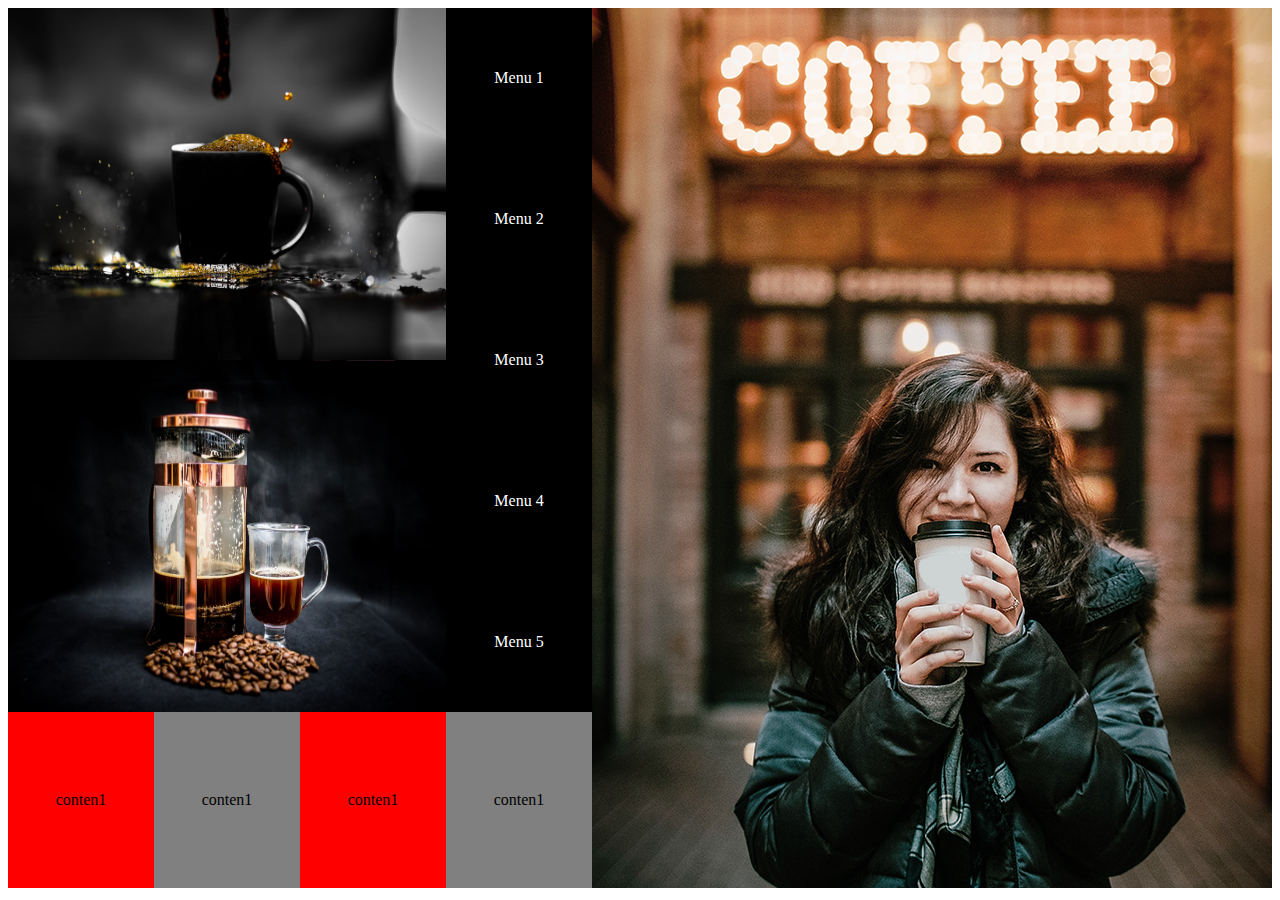
<file: Lession2/bai6/index.html>
<!DOCTYPE html>
<html lang="en">
<head>
	<meta charset="UTF-8">
	<meta name="viewport" content="width=device-width, initial-scale=1.0">
	<title>Document</title>
	<link rel="stylesheet" type="text/css" href="css/style.css">
</head>
<body>
	<div class="container">
		<!-- cột trái -->
		<div class="col-left">
			<!-- hàng trên -->
			<div class="row-above">
				<!-- cột trái 2-->
				<div class="col2-left">
					<!-- ảnh trên -->
					<img class="img" src="img/1.jpg">					
					<!-- ảnh dưới -->					
					<img class="img" src="img/2.jpg">
				</div>
				<!-- cột phải 2 -->
				<div class="col2-right">
					<div class="menu">Menu 1</div>			
					<div class="menu">Menu 2</div>			
					<div class="menu">Menu 3</div>			
					<div class="menu">Menu 4</div>			
					<div class="menu">Menu 5</div>			
				</div>
			</div>
			<!-- hàng dưới -->
			<div class="row-below">
				<!-- 4 cột -->
				<div class="conten red"> conten1 </div>
				<div class="conten grey"> conten1 </div>		
				<div class="conten red"> conten1 </div>
				<div class="conten grey"> conten1 </div>		
			</div>
		</div>
		<!-- cột phải -->
			<img class="img-right" src="img/joker.jpg">	
	</div>
</body>
</html>
</file>
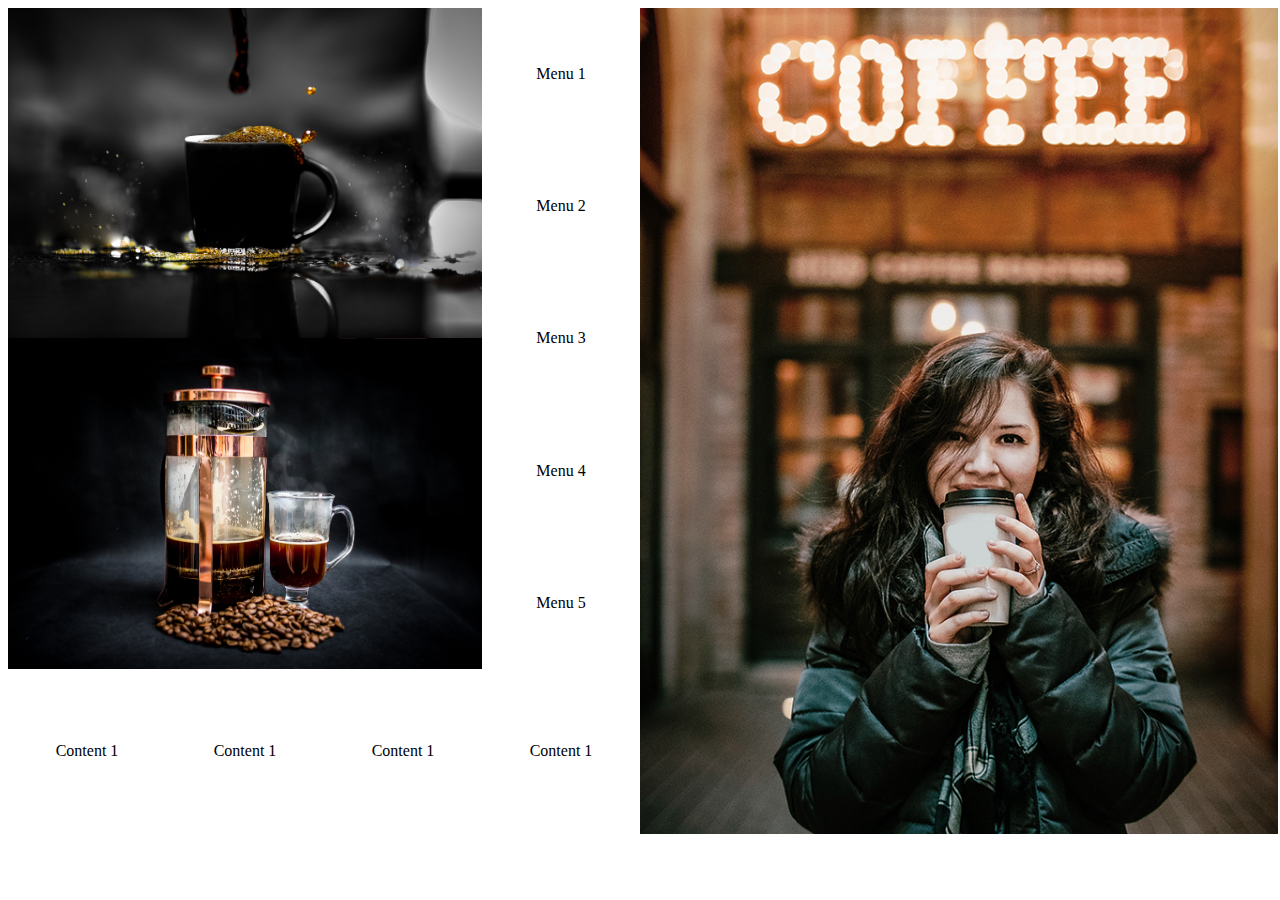
<file: Lession3/btvn/index.html>
<!DOCTYPE html>
<html lang="en">
<head>
    <meta charset="UTF-8">
    <meta name="viewport" content="width=device-width, initial-scale=1.0">
    <title>Document</title>
    <link rel="stylesheet" type="text/css" href="css/style.css">
</head>

<body>
    <!--column trai-->
    <div class="column">
        <!--Hang phia tren-->
        <div class="row1">
            <!--Cot show anh-->
            <div class="column1-1">
                <img src="img/1.jpg" alt="A cup of coffee" class="img img1">
                <img src="img/2.jpg" alt="A bottle and a cup of coffee and coffee beans" class="img img2">
            </div>
            <!--Cot menu-->
            <div class="column1-2">
                <div class="menu">Menu 1</div>
                <div class="menu">Menu 2</div>
                <div class="menu">Menu 3</div>
                <div class="menu">Menu 4</div>
                <div class="menu">Menu 5</div>
            </div>
        </div>
        <!--Hang phia duoi-->
        <div class="row2">
            <div class="content">Content 1</div>
            <div class="content">Content 1</div>
            <div class="content">Content 1</div>
            <div class="content">Content 1</div>
        </div>
    </div>
    <!--column phai-->
    <div class="column">
        <img src="img/joker.jpg" alt="Girl drink coffee" class="img img3">
    </div>
</body>
</html>
</file>
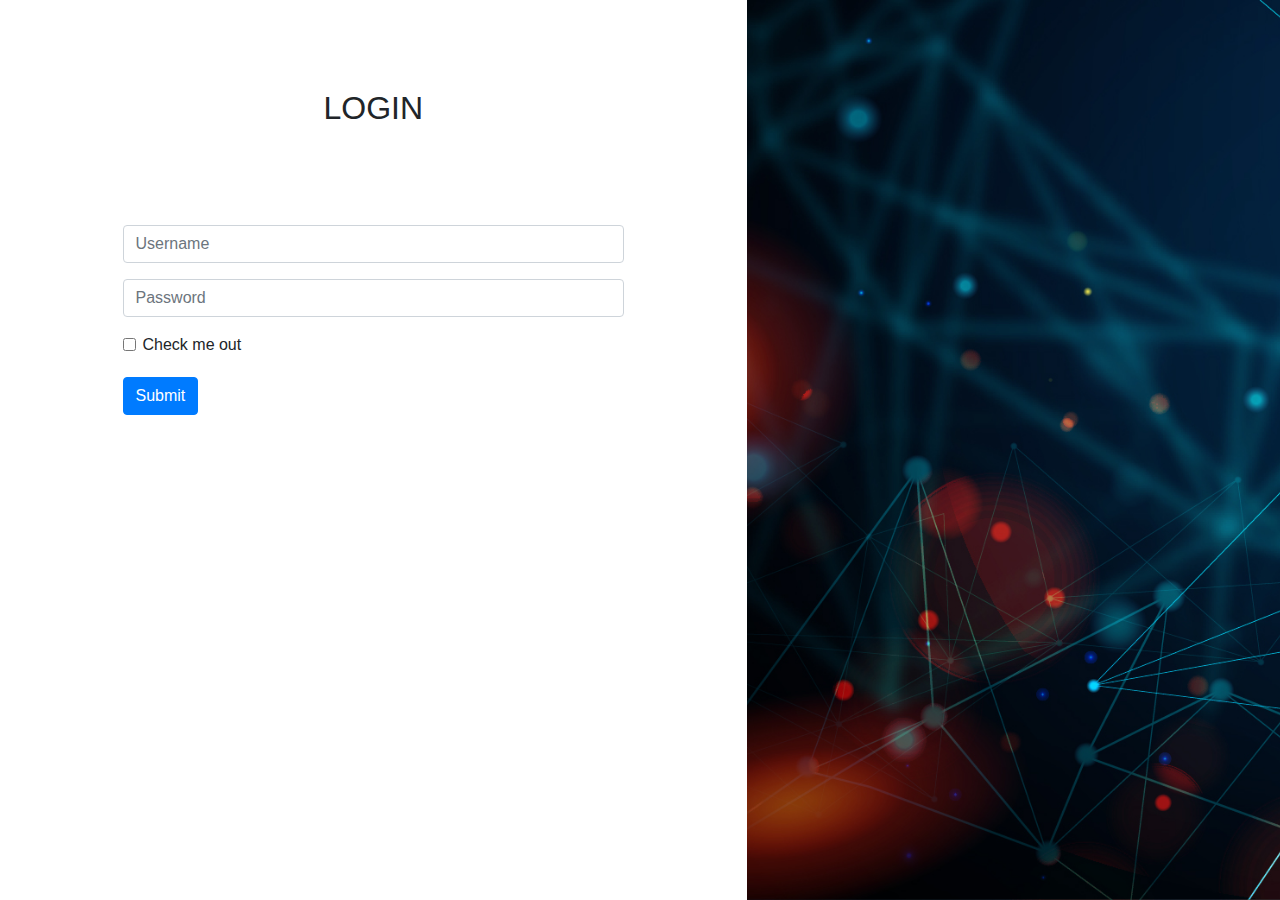
<file: Lession4/btvn/index.html>
﻿<!DOCTYPE html>
<html lang="en">
<head>
    <meta charset="UTF-8">
    <meta name="viewport" content="width=device-width, initial-scale=1.0">
    <title>Document</title>
    <link rel="stylesheet" type="text/css" href="css/style.css">
    <link rel="stylesheet" type="text/css" href="bootstrap-4.5.3-dist/css/bootstrap.min.css">
</head>
<body>
    <div class="container-fluid">
        <div class="row">
            <!-- Chia page thanh 2 cot ti le 7-5 -->
            <div class="col-sm-12 col-lg-7 left-column">
                <!-- Cot ben trai, ti le 7 -->
                <div class="entire-form">
                    <!-- Container chua toan bo noi dung -->
                    <div class="row1 header">
                        <!-- Header -->
                        <h2>LOGIN</h2>
                    </div>
                    <div class="row2">
                        <!-- Form -->
                        <form class="form">
                            <div class="form-group form-user">
                                <label for="exampleInputUser1" class="username">Username</label>
                                <input type="text" class="form-control" id="exampleInputUser1" aria-describedby="emailHelp" placeholder="Username">
                            </div>
                            <div class="form-group">
                                <label for="exampleInputPassword1" class="password">Password</label>
                                <input type="password" class="form-control" id="exampleInputPassword1" placeholder="Password">
                            </div>
                            <div class="form-check">
                                <input type="checkbox" class="form-check-input" id="exampleCheck1">
                                <label class="form-check-label" for="exampleCheck1">Check me out</label>
                            </div>
                            <button type="submit" class="btn btn-primary submit">Submit</button>
                        </form>
                    </div>
                </div>
            </div>
            <div class="col-sm col-lg-5 background">
                <!-- Cot ben phai, ti le 5, chua anh la background -->
            </div>
        </div>
    </div>
</body>
</html>
</file>
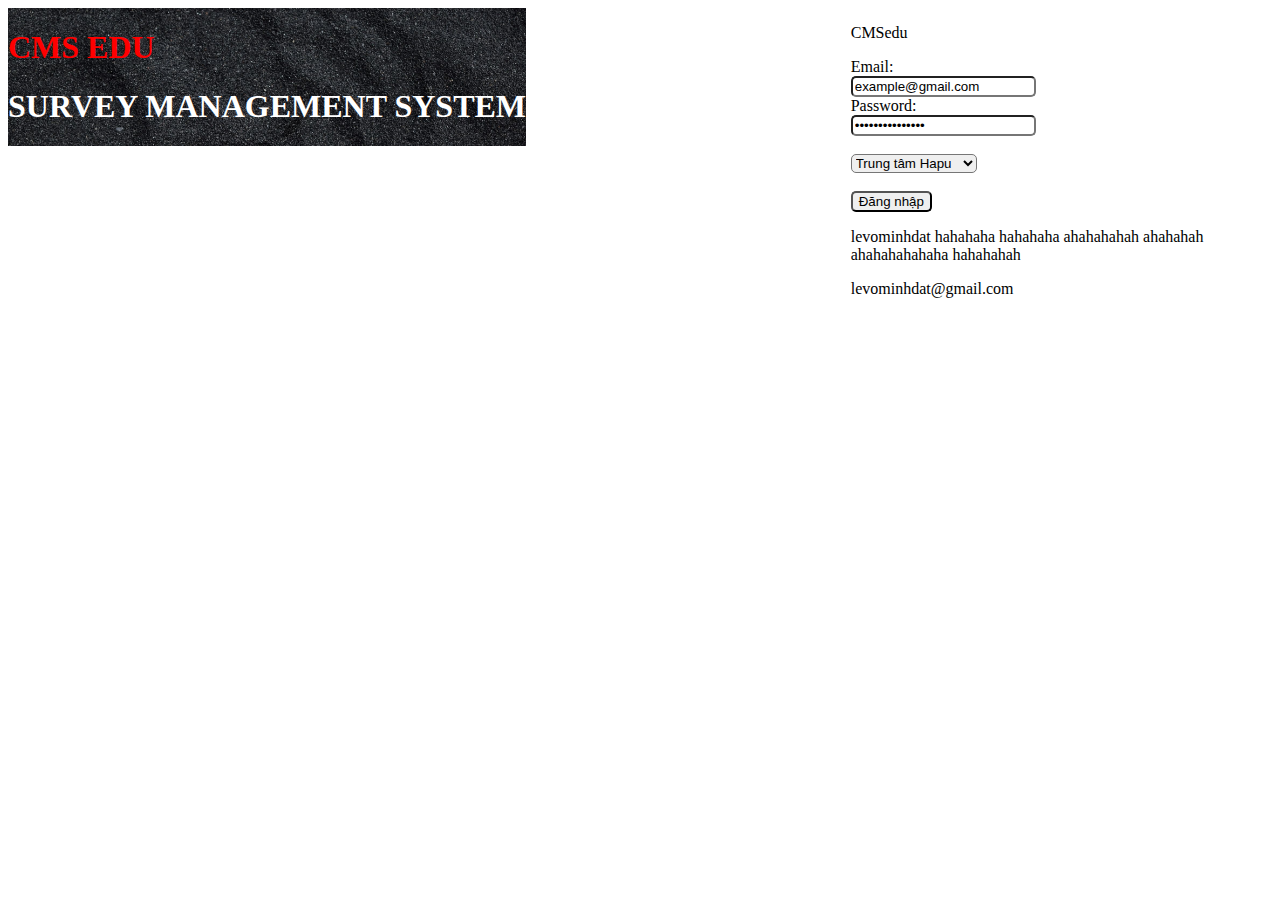
<file: Lession1/cms.html>
<!DOCTYPE html>
<html>
<head>
	<title>Page Title</title>
	<link rel="stylesheet" href="cms.css">
</head>
<body>

<div class="container" id="div-header">
	<h1 class="header" id="header1">cms edu</h1>
	<h1 class="header" id="header2">survey management system</h1>
</div>

<div id="div-form">
	<p id="logo">CMSedu</p>

	<form >
  		<label for="email">Email:</label><br>
  		<input type="text" id="email" name="email" value="example@gmail.com"><br>
  		<label for="password">Password:</label><br>
  		<input type="password" id="password" name="password" value="examplepassword"><br><br>
  		<select name="select" id="select">
    		<option value="hapu">Trung tâm Hapu</option>
    		<option value="hapu1">Trung tâm Hapu1</option>
    		<option value="hapu2">Trung tâm Hapu2</option>
    		<option value="hapu3">Trung tâm Hapu3</option>
  		</select>
  		<br><br>
  		<input type="submit" value="Đăng nhập">
	</form> 
	<p>levominhdat hahahaha hahahaha ahahahahah ahahahah ahahahahahaha hahahahah</p>
	<a>levominhdat@gmail.com</a>
</div>


</body>
</html>
</file>
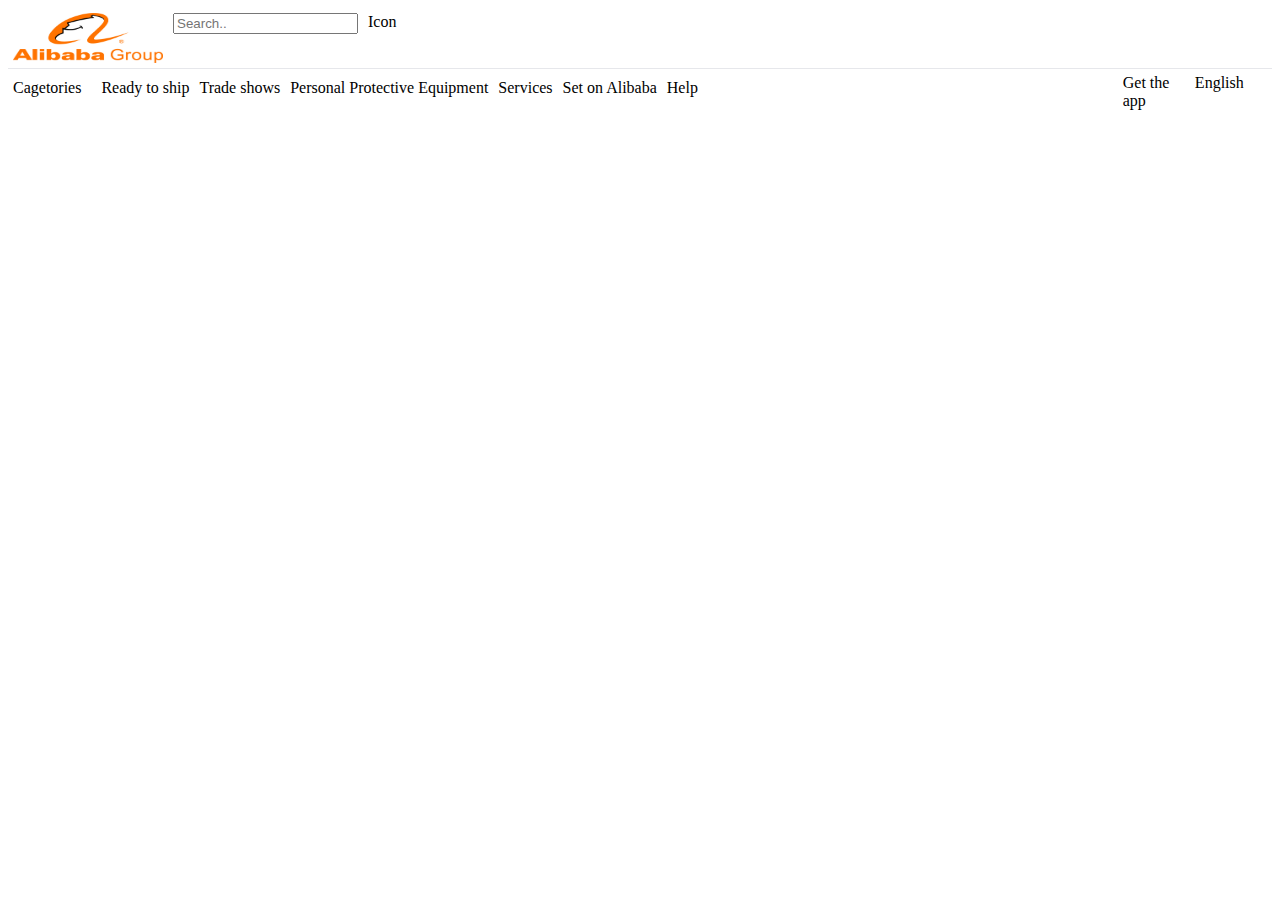
<file: Lession2/flex.html>
<!DOCTYPE html>
<html>
<head>
  <meta charset="utf-8">
	<title>Flex</title>
	<link rel="stylesheet" href="bt/flex.css">
</head>
<body>
  <div class="header">
    <div class="row row1">
      <div class="col col1">
        <img src="a.png" class="aibaba-icon">
      </div>
      <div class="col col2">
        <form action="/action_page.php">
        <input type="text" placeholder="Search.." name="search">
    </form>
      </div>
      <div class="col col3">Icon</div>
    </div>

    <div class="line"></div>

    <div class="row row2">
      <div class="col col1-2">
        <div class="categories row2-1">Cagetories</div>
      </div>

      <div class="col col2-2">
        <div class="icon">Ready to ship</div>
        <div class="icon">Trade shows</div>
        <div class="icon">Personal Protective Equipment</div>
        <div class="icon">Services</div>
        <div class="icon">Set on Alibaba</div>
        <div class="icon">Help</div>
      </div>

      <div class="col col3-2">
        <div class="row">Get the app</div>
        <div class="row">English</div>
      </div>

    </div>
  </div>

  <div>
    
  </div>

</body>
</html>
</file>
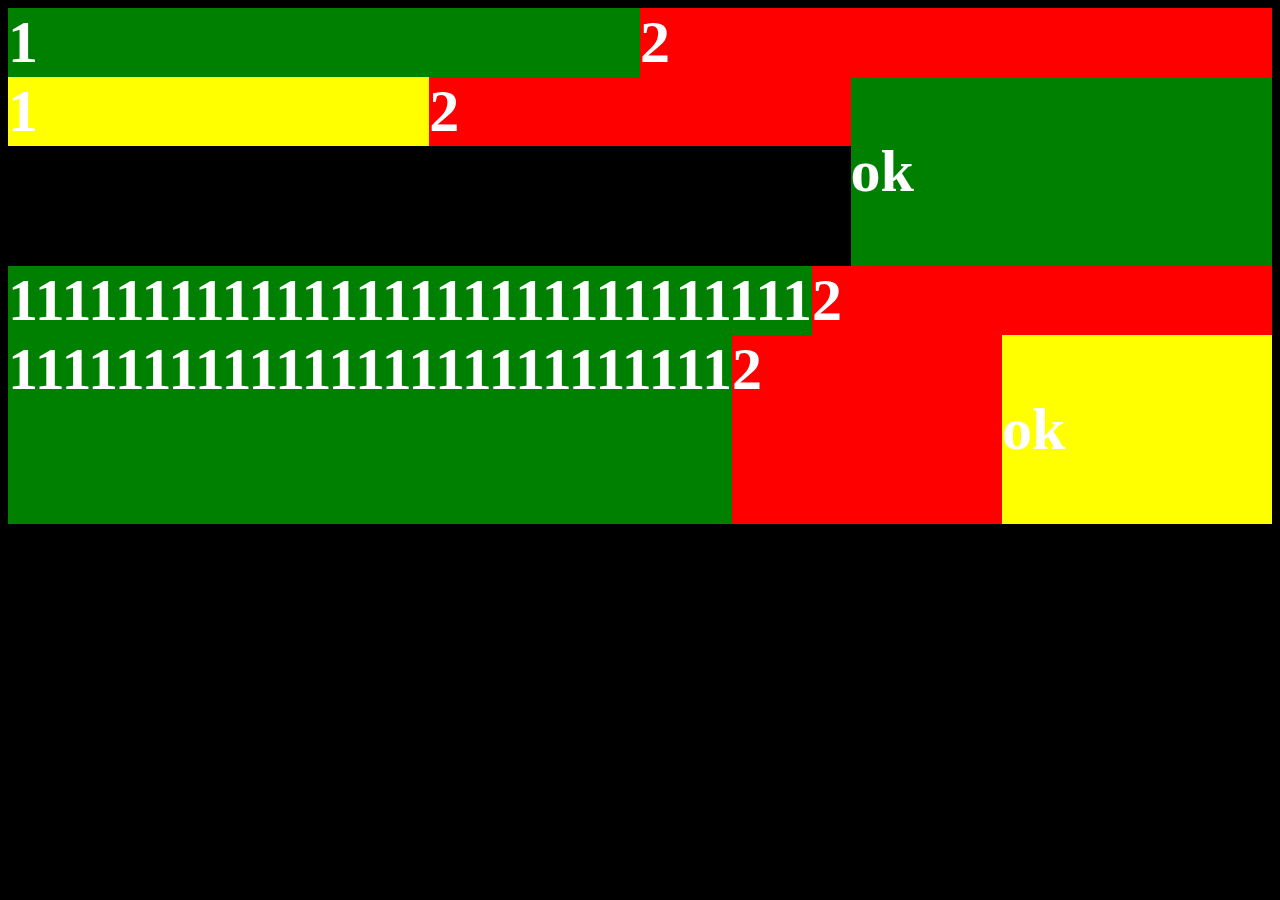
<file: Lession2/float.html>
<!DOCTYPE html>
<html>
<head>
  <meta charset="utf-8">
	<title>Float</title>
	<link rel="stylesheet" href="float.css">
</head>
<body>
  <div class="container">
    <div class="row">
      <div class="col col-50 col-1">
        1
      </div>
      <div class="col col-50 col-2">
        2
      </div>
    </div>
    <div class="row">
      <div class="col col-33 col-3">
        1
      </div>
      <div class="col col-33 col-2">
        2
      </div>
      <div class="col col-33 col-1">
        <p>ok</p>
      </div>
    </div>
  </div>

  <div class="row-flex">
      <div class="col-flex col-1">
        111111111111111111111111111111
      </div>
      <div class="col-flex col-2">
        2
      </div>
    </div>
    <div class="row-flex">
      <div class="col-flex col-1">
        111111111111111111111111111
      </div>
      <div class="col-flex col-2">
        2
      </div>
      <div class="col-flex col-3">
        <p>ok</p>
      </div>
    </div>
  </div>

</body>
</html>
</file>
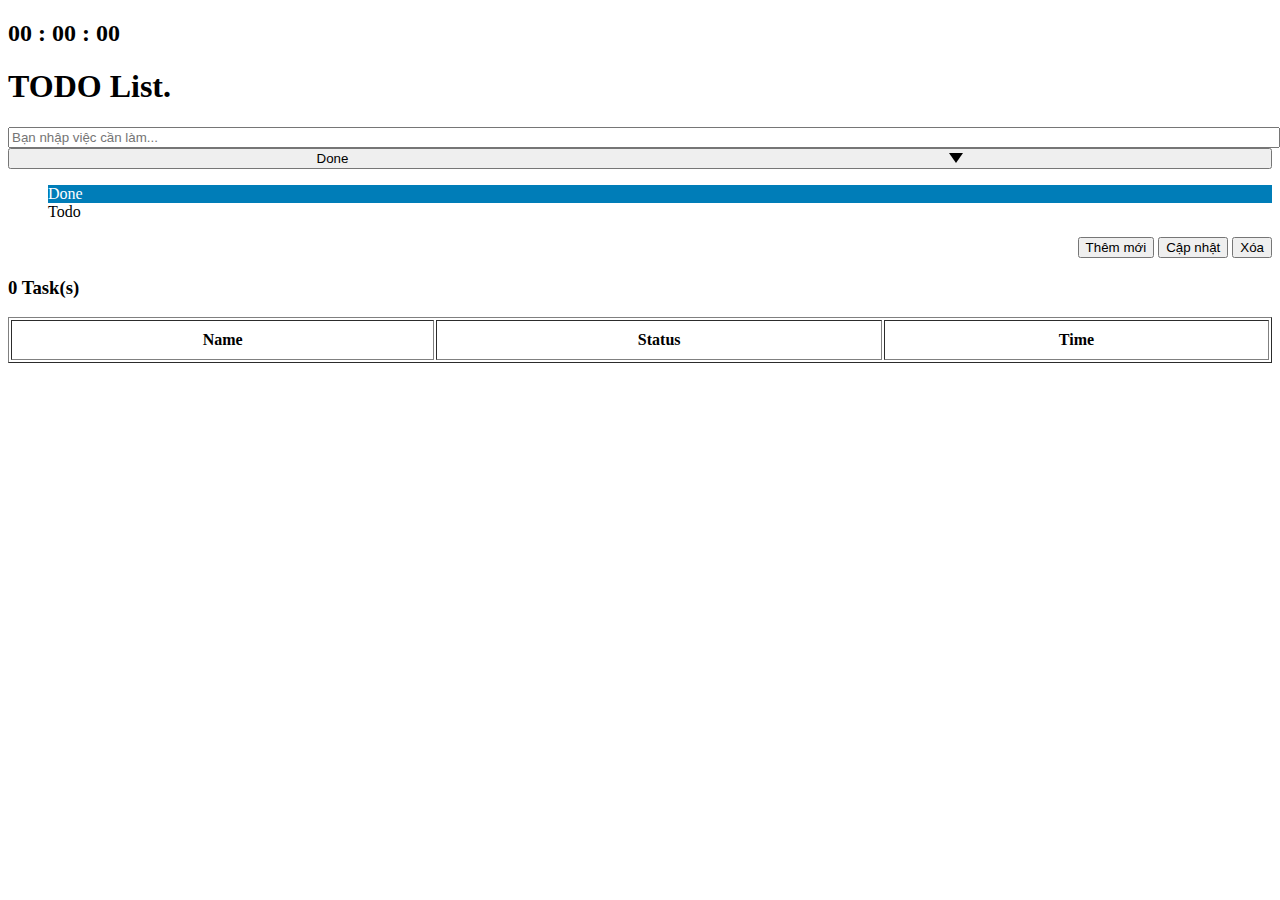
<file: Lession6/todo.html>
<!DOCTYPE html>
<html lang="en">
<head>
    <meta charset="UTF-8">
    <meta name="viewport" content="width=device-width, initial-scale=1.0">
    <script src="https://code.jquery.com/jquery-3.5.1.slim.min.js" integrity="sha384-DfXdz2htPH0lsSSs5nCTpuj/zy4C+OGpamoFVy38MVBnE+IbbVYUew+OrCXaRkfj" crossorigin="anonymous"></script>
    <script src="https://cdn.jsdelivr.net/npm/bootstrap@4.5.3/dist/js/bootstrap.bundle.min.js" integrity="sha384-ho+j7jyWK8fNQe+A12Hb8AhRq26LrZ/JpcUGGOn+Y7RsweNrtN/tE3MoK7ZeZDyx" crossorigin="anonymous"></script>
    <link rel="stylesheet" href="https://cdn.jsdelivr.net/npm/bootstrap@4.5.3/dist/css/bootstrap.min.css" integrity="sha384-TX8t27EcRE3e/ihU7zmQxVncDAy5uIKz4rEkgIXeMed4M0jlfIDPvg6uqKI2xXr2" crossorigin="anonymous">
    <title>Document</title>
</head>
<body>
    <style>
        .w-100{
            width: 100%;
        }
        .al-right{
            text-align: right;
        }
        table tr th, table tr td {
            vertical-align: middle;
            padding: 10px 5px;
        }
        table tr th, .t-center{
            text-align: center;
        }
        #triangle-down {
            width: 0;
            height: 0;
            border-left: 7px solid transparent;
            border-right: 7px solid transparent;
            border-top: 10px solid black;
        }
        .dropdown ul{
            list-style: none;
        }
        .dropdown button{
            display: flex;
            align-items: center;
            justify-content: space-around;
        }
        .dropdown-item{
            cursor: pointer;
        }
        .dropdown-item:hover{
            background-color: lightblue;
        }
        .dropdown-item.active{
            background-color: #007db8;
            color: white;
        }
    </style>
    <h2 id="clock" class="ml-3 mt-3">00 : 00 : 00</h2>
    <div class="container">
        <div class="row mt-3">
            <div class="col-md-12">
                <h1>TODO List.</h1>
            </div>
        </div>
        <div class="row">
            <div class="col-md-10">
                <input class="form-control w-100" id="cv" placeholder="Bạn nhập việc cần làm..." />
            </div>
            <div class="col-md-2">
                <div class="dropdown">
                    <button class="w-100 form-control" id="dropdownButton"  aria-haspopup="true" aria-expanded="false" data-toggle="dropdown">
                        <span id="btn-content">Done</span><i id="triangle-down"></i>
                    </button>
                    <ul id="dropdown-option" class="dropdown-menu"  aria-labelledby="dropdownButton">
                        <li class="dropdown-item active" onclick="changeStatus('Done',this)">Done</li>
                        <li class="dropdown-item" onclick="changeStatus('Todo',this)">Todo</li>
                    </ul>
                </div>
                
            </div>
        </div>
        <div class="row mt-3">
            <div class="col-md-12">
                <div class="button-group al-right">
                    <button class="btn btn-primary" onclick="create()">Thêm mới</button>
                    <button class="btn btn-primary" onclick="update()">Cập nhật</button>
                    <button class="btn btn-primary" onclick="deleteItem()">Xóa</button>
                </div>
            </div>
        </div>
        <div class="row mt-5">
            <div class="col-md-12">
                <h3>0 Task(s)</h3>
            </div>
            <div class="col-md-12">
                <table id ="table1" border="1" class="w-100">
                    <thead>
                        <tr>
                            <th>Name</th>
                            <th>Status</th>
                            <th>Time</th>
                        </tr>
                    </thead>
                    <tbody id="body">
                        <tr>
                            <td colspan="3" class="t-center"><i>No record found.</i></td>
                        </tr>
                    </tbody>
                </table>
            </div>
        </div>
    </div>
    <script>
        var storageIndex;
        function changeStatus(status,e){
            document.getElementsByClassName("active")[0].classList.remove("active");
            e.classList.add("active");
            document.getElementById("btn-content").innerText=status;
        }
        function timeNow(){
            var date=new Date();
            var h= date.getHours();
            var m= date.getMinutes();
            var s= date.getSeconds();
            var time = h +' : '+m+' : '+s;
            // console.log(time);
            return time;
        }
        function setClock(){
            setInterval( function(){
                var date=new Date();
                var h= date.getHours();
                var m= date.getMinutes();
                var s= date.getSeconds();
                document.getElementById("clock").innerText= replaceTime(h) + " : " + replaceTime(m) + " : " + replaceTime(s);
            },1000);
        }
        function replaceTime(time){
            return time < 10 ? "0"+time:time;
        }
        setClock();
        var dsach=[];
        var checkLS=localStorage.getItem("danhsach_congviec");
        if(checkLS != null){
            dsach=[...JSON.parse(checkLS)];
        }
        function makeItem(){
            var name = document.getElementById("cv").value;
            var status = document.getElementById("btn-content").innerText;
            var time = document.getElementById("clock").innerText;
            var cv={
                ten:name,
                trangthai:status,
                tgian:time
            }
            return cv;
        }
        //Create
        function create(){

            dsach.push(makeItem());
            localStorageData();
            subTime();
        }
        //Localstorage
        function localStorageData(){
            localStorage.setItem("danhsach_congviec", JSON.stringify(dsach));
        }

        //Read
        function read(){
            var local=JSON.parse(localStorage.getItem("danhsach_congviec"));
            var trData="";
            if(local != null){
                for(var i=0; i<local.length ;i++){
                    trData += "<tr onclick='getDetail("+i+")'>"+
                    "<td>"+local[i].ten+"</td>"+
                    "<td>"+local[i].trangthai+"</td>"+
                    "<td>"+local[i].tgian+"</td>"+
                    "</tr>"
                }
            }

            document.getElementById("body").innerHTML=trData;

        }
        function getDetail(currentIndex){
            storageIndex=currentIndex;
            document.getElementById("cv").value=dsach[currentIndex].ten;
            //document.getElementById("cv").value=element.childNodes[0].innerText;
        }
        read();
        //set timeout
        setInterval(subTime,1000);

        
        //Update
        function update(){
            var item=dsach[storageIndex];
            var newValue = makeItem();
            dsach[storageIndex]=newValue;
            localStorageData();
            subTime();
        }
        //Delete
        function deleteItem(){
            dsach.splice(storageIndex, 1);
            localStorageData();
            subTime();
        }
        //convert hh:mm:ss to seconds
        function converTime(hms){
            // var hms = '02 : 04 : 33'; 
            var a = hms.split(':');
            var seconds = (+a[0]) * 60 * 60 + (+a[1]) * 60 + (+a[2]); 
            return seconds;
        }
        //set background
        function set_background(index) {
          myTB = document.getElementById("table1");
          myTBElements = myTB.getElementsByTagName("tr");
          myTr = myTBElements[index];
          myTr.style.background = "rgb(255,0,0)";

      }
      //sub time
      function subTime(){
        var local=JSON.parse(localStorage.getItem("danhsach_congviec"));
        if(local != null){
            read();
            for(var i=0; i<local.length ;i++){
                var time = converTime(dsach[i].tgian);
                var now = converTime(timeNow());
                var sub = now - time;
                console.log(Math.abs(sub));
                if(Math.abs(sub) <= 5){
                    set_background(i+1);
                }
            }
        }
    }
</script>
</body>
</html>
</file>
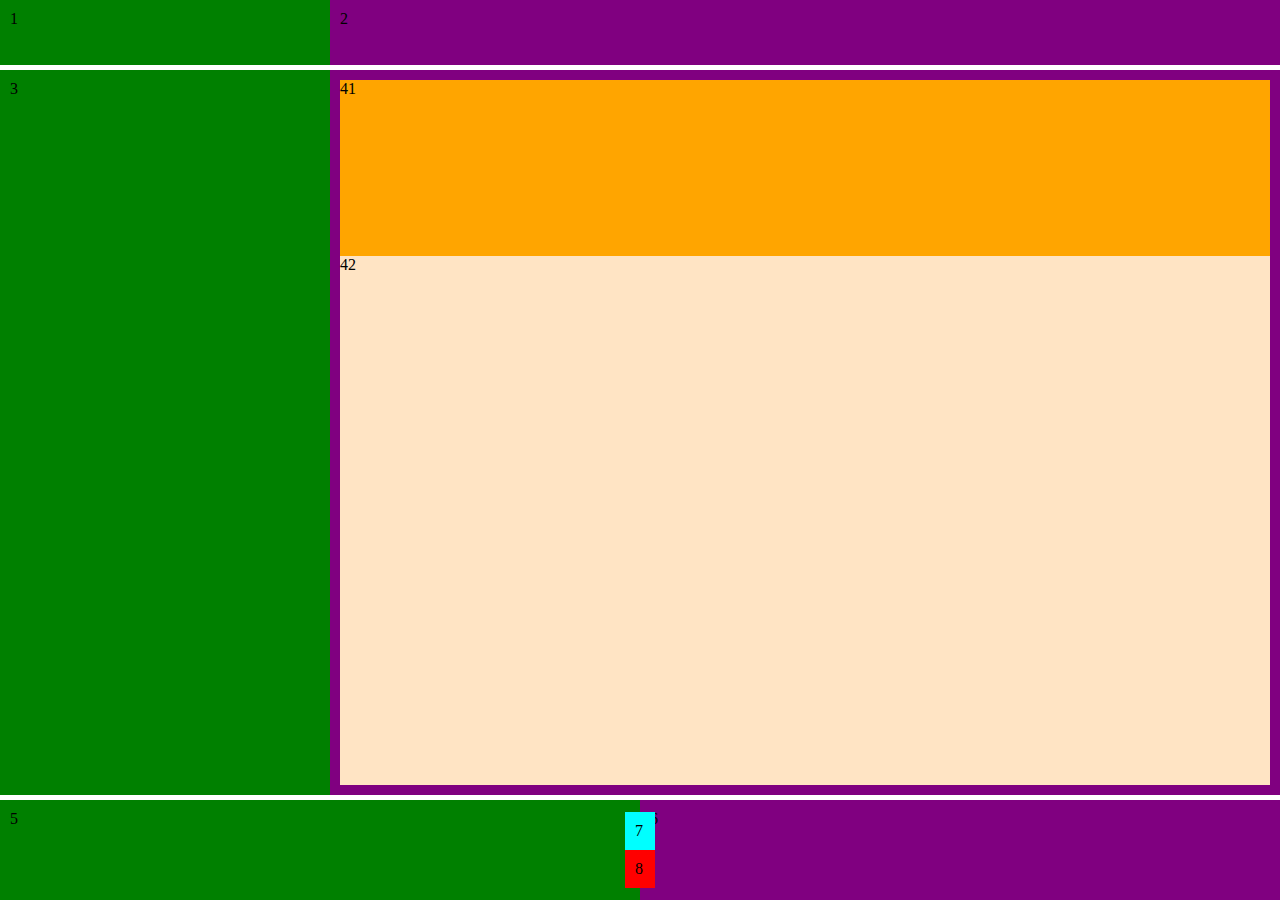
<file: Lession2/bt/bt.html>
<!DOCTYPE html>
<html lang="en">
<head>
    <meta charset="UTF-8">
    <meta name="viewport" content="width=device-width, initial-scale=1.0">
    <title>Document</title>
</head>
<body>
    <style>
        body{
            margin:0;
        }
        .group{
            display: flex;
            width: 100%;
            padding-bottom: 5px;
        }
        #header{
            height: 70px;
            display: flex;
        }
        .left{
            background-color: green;
        }
        .right{
            background-color: purple;
        }
        .left, .right{
            padding: 10px;
        }
        .f-1{
           flex: 1;
        }
        .f-3{
            flex: 3;
        }
        #body{
            min-height: calc(100vh - 170px);
            display: flex;
        }
        #footer{
            height: 100px;
            display: flex;
        }
        #footer .group{
            padding-bottom: 0;
            position: relative;
        }
        .ab{
            display: flex;
            position: absolute;
            top: calc(50% - 38px);
            left: calc(50% - 15px);
            flex-direction: column;
        }
        .ab .left{
            background-color: aqua;
            width: 10px;
            height: 5px;
        }
        .ab .right{
            background-color: red;
            width: 10px;
            height: 5px;
        }
        #body .right{
            display: flex;
            flex-direction: column;
        }
        .right__up{
            background: orange;
            flex: 1;
        }
        .right__down{
            background: bisque;
            flex: 3;
        }
    </style>
    <!-- header-->
    <div id="header">
        <div class="group">
            <!-- left -->
            <div class="left f-1">
                    1
            </div>
            <!-- right -->
            <div class="right f-3">
                    2
            </div>
        </div>
    </div>
    <!-- body -->
    <div id="body">
        <div class="group">
            <!-- left -->
            <div class="left f-1">
                    3
            </div>
            <!-- right -->
            <div class="right f-3">
                   <div class="right__up">41</div>
                   <div class="right__down">42</div>
            </div>
        </div>
    </div>
    <!-- footer -->
    <div id="footer">
        <div class="group">
            <div class="ab">
                <div class="left f-1">
                    7
                </div>
                <!-- right -->
                <div class="right f-1">
                        8
                </div>
            </div>
            <!-- left -->
            <div class="left f-1">
                    5
            </div>
            <!-- right -->
            <div class="right f-1">
                    6
            </div>
        </div>
    </div>
</body>
</html>
</file>
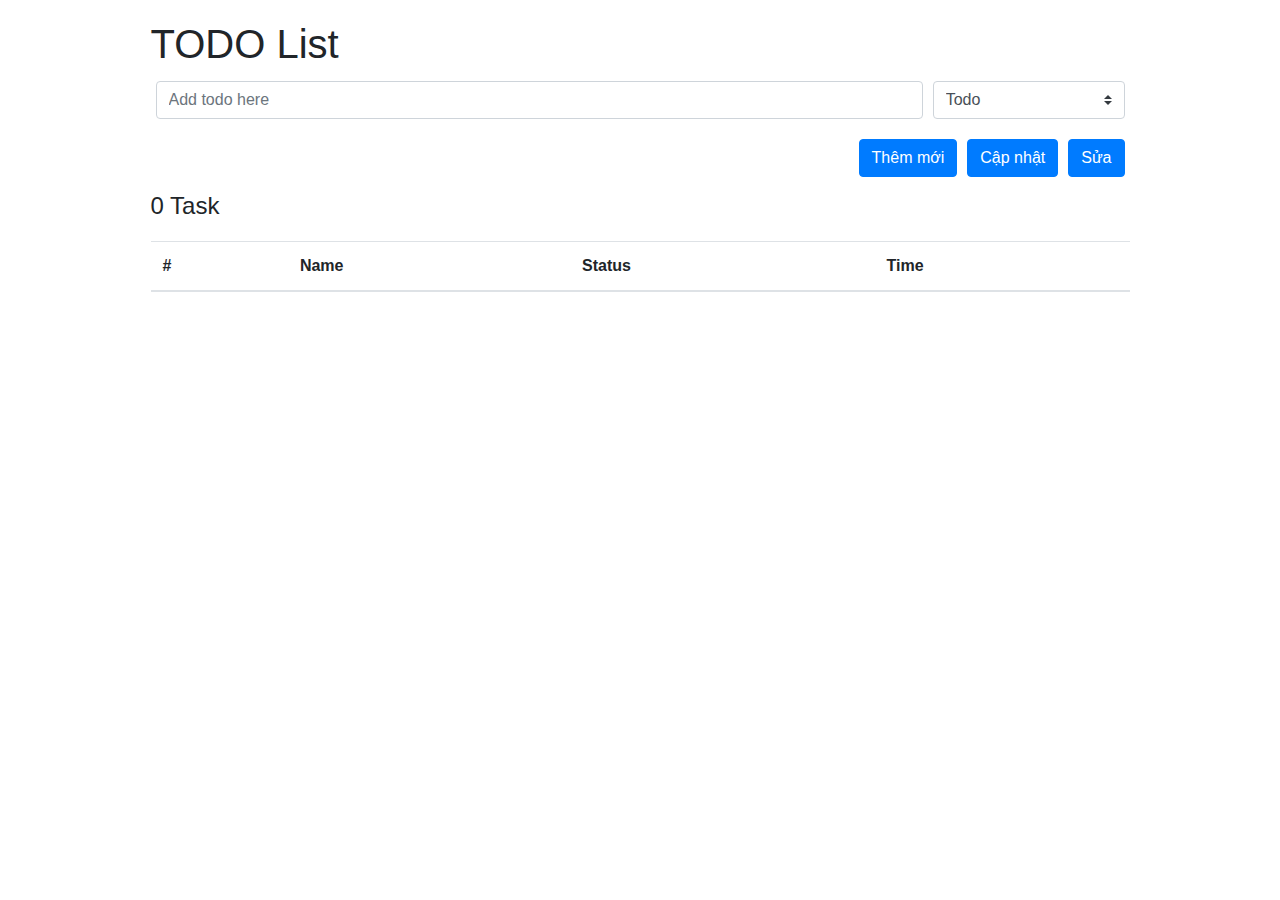
<file: Lession5/BTVN/todo.html>
﻿<!DOCTYPE html>
<html lang="en">
<head>
    <meta charset="UTF-8">
    <meta name="viewport" content="width=device-width, initial-scale=1.0">
    <title>Document</title>
    <link rel="stylesheet" type="text/css" href="bootstrap-4.5.3-dist/css/bootstrap.min.css">
    <link rel="stylesheet" type="text/css" href="css/todo.css">
</head>
<body>
    <div class="container form d-flex ">
        <div class="form-todo">
            <div class="container-fluid">
                <div class="row">
                    <!-- header -->
                    <div class="form-header"> <h1>TODO List</h1> </div>
                    <!-- input form -->
                    <div class="form-body">
                        <!-- input -->
                        <div class="form-body-input">
                            <div class="lg-col-8 todo-input">
                                <input type="text" class="form-control" id="input-task" placeholder="Add todo here">
                            </div>
                            <div class="lg-col-4 todo-select">
                                <select class="custom-select">
                                    <option selected>Todo</option>
                                </select>
                            </div>
                        </div>
                        <!-- button -->
                        <div class="form-body-item">
                            <div class="">
                                <button class="btn btn-primary" id="btn-add">Thêm mới</button>
                            </div>
                            <div class="">
                                <button class="btn btn-primary" id="btn-update">Cập nhật</button>
                            </div>
                            <div class="">
                                <button class="btn btn-primary" id="btn-conf">Sửa</button>
                            </div>
                        </div>
                    </div>
                    <!-- output form -->
                    <div class="form-footer">
                        <!-- task number -->
                        <div class="task-count"><h4> 0 Task </h4></div>
                        <!-- list task -->
                        <table class="table from-list">
                          <thead>
                            <!-- list header -->
                            <tr>
                              <th scope="col">#</th>
                              <th scope="col">Name</th>
                              <th scope="col">Status</th>
                              <th scope="col">Time</th>
                            </tr>
                          </thead>
                          <!-- list content -->
                          <tbody id="task-content">
                            
                          </tbody>
                        </table>
                    </div>
                </div>
            </div>
        </div>
    </div>
   <script type="text/javascript" src="js/todo.js"></script>
</body>
</html>
</file>
<file: Lession2/bai6/css/style.css>
.container{
	display: flex;
}
.col-right{
	
}
.img-right{
	flex: 1;
	width: 100%;
	height: 100%;
}
.col-left{
	flex: 1;
	display: flex;
	flex-direction: column;
}
.row-above{
	flex: 4;
	display: flex;
}
.row-below{
	flex: 1;
	display: flex;
}
.conten{
	flex: 1;
	display: flex;
	justify-content: center;
	align-items: center;
}
.red{
	background-color: red;
}
.grey{
	background-color: grey;
}
.col2-left{
	flex: 3;
	display: flex;
	flex-direction: column;
}
.col2-right{
	flex: 1;
}
.col2-right{
	display: flex;
	flex-direction: column;
	color: white;

}
.menu{
	flex: 4;
	background-color: black;
	display: flex;
	justify-content: center;
	align-items: center;
}
.img{
	flex: 4;
	width: 100%;
	max-height: auto;	
}
</file>
<file: Lession3/btvn/css/style.css>
body{
    display: flex;
}

.column{
    display: flex;
    flex-direction: column;
    flex: 1;
}

.row1{
    display: flex;
    flex: 4;
}

.column1-1{
    display: flex;
    flex-direction: column;
    flex: 3;
}

.column1-2{
    flex: 1;
    display: flex;
    flex-direction: column;
}

.row2 {
    display: flex;
    flex: 1;
    flex-direction: row;
}

.content{
    flex: 1;
    display: flex;
    align-items: center;
    justify-content: center;
}

.menu{
    display: flex;
    flex: 1;
    align-items: center;
    justify-content: center;
}

.img1 {
    flex: 1;
    width: 100%;
}

.img2 {
    flex: 1;
    width: 100%;
}

.img3 {
  width: 101%;
  height: auto;
}

/*Small devices (landscape phones, 576px and up)*/
@media only screen and (min-width: 200px) { 
    body{
        flex-direction: column;
    }
}

/*Medium devices (tablets, 768px and up)*/
@media only screen and (min-width: 768px) {
    body{
        flex-direction: column;
    }
}

/*Large devices (desktops, 992px and up)*/
@media only screen and (min-width: 992px) {
    body{
        flex-direction: column;
    }
}

/*Extra large devices (large desktops, 1200px and up)*/
@media only screen and (min-width: 1200px) {
    body{
        flex-direction: row;
    }
}

img {
  transition: filter .5s ease-in-out;
  -webkit-filter: grayscale(0%); /* Ch 23+, Saf 6.0+, BB 10.0+ */
  filter: grayscale(0%); /* FF 35+ */
}

img:hover {
  -webkit-filter: grayscale(100%); /* Ch 23+, Saf 6.0+, BB 10.0+ */
  filter: grayscale(100%); /* FF 35+ */
}
</file>
<file: Lession4/btvn/css/style.css>
html, body {
    height: 100%;
    margin: 0;
}

.container-fluid{
    height: 100%;
}

.row{
    height: 100%;
}

.left-column {
    height: 100%;
    display: flex;
    flex-direction: column;
    align-items: center;
    justify-content: center;
}

.entire-form {
    flex: 1;
    display: flex;
    flex-direction: column;
    height: 70%;
    width: 70%
}

.row1 {
    flex: 1;
    display: flex;
    align-items: center;
    justify-content: center;
}

.row2 {
    flex: 3;
    height: 100%;
    width: 100%;
    display: flex;
    align-items: center;
    justify-content: center;
}

.form {
    height: 100%;
    width: 100%;
}

.submit{
    margin-top: 20px;
}

.form-user:active {
    ;
}

.username{
    display: none;
}

.password{
    display: none;
}



@media only screen and (min-width: 768px) {
    .background {
        height: 100%;
        width: 100%;
        background-image: url(../background.jpg);
        background-size: cover;
    }
}

@media only screen and (min-width: 992px) {
    .background {
        height: 100%;
        width: 100%;
        background-image: url(../background.jpg);
        background-size: cover;
    }
}

@media only screen and (min-width: 1200px) {
    .background {
        height: 100%;
        width: 100%;
        background-image: url(../background.jpg);
        background-size: cover;
    }
}
</file>
<file: Lession1/cms.css>
.container{
	height: 100%;
}

#div-header{
	float: left;
	background-image: url("a.jpg");
	background-size: cover;
	height: 100%;
}

#div-form{
	float: right;
	width: 33.33%;
}

.header{
	text-transform: uppercase;
}

#header1{
	color: red;
}

#header2{
	color: white;
}

input{
	border-radius: 5px;
}

select{
	border-radius: 5px;
}
</file>
<file: Lession2/bt/flex.css>
.container{
	display: flex;
	width: 100%;
}

.row{
	display: flex;
	width: 100%;
}

.row1{
	flex: 1;
}

.row2{
	display: flex;
	flex-direction: row;
	margin: 0px;
	padding: 0px;
}

.line{
	height: 1px;
	background: #E6E7EB;
	width: 100%;
	margin: 0px;
	padding: 0px;
}

.col{
	display: flex;
	margin: 5px;
}

.cold1-2{
	flex:1;
}

.col2-2{
	flex: 5;
	margin-right: 300px;
	display: flex;
}

.col3-2{
	flex: 1;
}

.icon{
	margin: 5px;
}

.categories{
	margin-top: 5px;
	margin-right: 5px;
	margin-bottom: 5px;
}

.aibaba-icon{
	height: 50px;
	width: 150px;
}
</file>
<file: Lession2/float.css>
body {
	background-color: black;
}

.col {
	font-size: 60px;
	font-weight: bold;
	color: white;
	float: left;
}

.col-50 {
	width: 50%;
}

.col-33 {
	width: 33.33%;
}

.col-1 {
	background-color: green;
}

.col-2 {
	background-color: red;
}

.col-3 {
	background-color: yellow;
}

.row-flex{
	font-size: 60px;
	font-weight: bold;
	color: white;
	display: flex;
	width: 100%;
}

.col-flex{
	flex: 1;
}
</file>
<file: Lession5/BTVN/css/todo.css>
.form{
    min-height: 100vh;
}

.row{
	flex-direction: column;
}

.form-todo{
	width: 90%;
	border-radius: 10px;
	margin: 10px auto;
	padding: 10px;
}

.form-body-input{
	display: flex;
	/*flex-direction: row;*/
}

.todo-input{
	flex: 4;
	margin: 5px;
}

.todo-select{
	flex: 1;
	margin: 5px;
}

.form-body-item{
	display: flex;
	justify-content: flex-end;
	margin: 10px auto;
}

.btn{
	margin: 5px;
}

.task-number{
	margin: 5px;
}

.from-list{
	margin: 20px auto;
}
</file>
